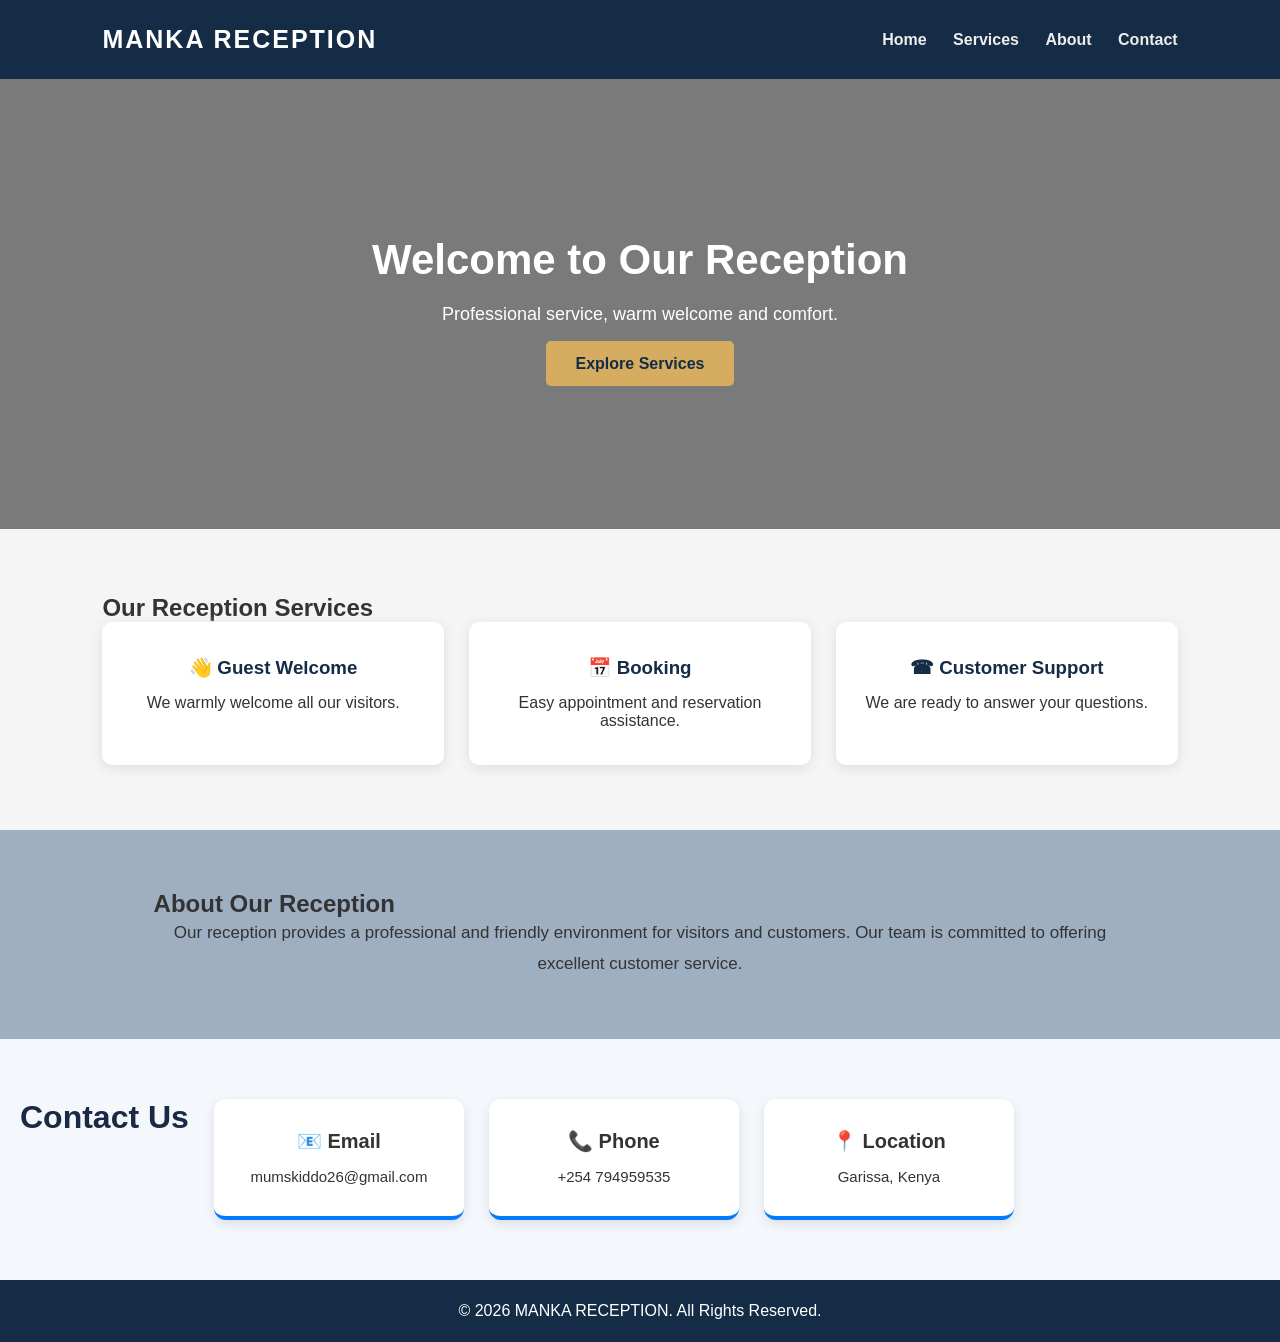
<file: reception counter/index.html>
<!DOCTYPE html>
<html lang="en">
<head>
    <meta charset="UTF-8">
    <meta name="viewport" content="width=device-width, initial-scale=1.0">
    <title>MANKA RECEPTION</title>
    <link rel="stylesheet" href="style.css">
</head>

<body>

    <!-- HEADER -->
    <header>
        <h1>MANKA RECEPTION</h1>

        <nav>
            <a href="#home">Home</a>
            <a href="#services">Services</a>
            <a href="#about">About</a>
            <a href="#contact">Contact</a>
        </nav>
    </header>

    <!-- HERO SECTION -->
    <section class="hero" id="home">
        <div class="hero-content">
            <h2>Welcome to Our Reception</h2>
            <p>Professional service, warm welcome and comfort.</p>
            <a href="#services" class="btn">Explore Services</a>
        </div>
    </section>

    <!-- SERVICES -->
    <section class="services" id="services">
        <h2>Our Reception Services</h2>

        <div class="service-container">

            <div class="service">
                <h3>👋 Guest Welcome</h3>
                <p>We warmly welcome all our visitors.</p>
            </div>

            <div class="service">
                <h3>📅 Booking</h3>
                <p>Easy appointment and reservation assistance.</p>
            </div>

            <div class="service">
                <h3>☎ Customer Support</h3>
                <p>We are ready to answer your questions.</p>
            </div>

        </div>
    </section>

    <!-- ABOUT -->
    <section class="about" id="about">
        <h2>About Our Reception</h2>

        <p>
            Our reception provides a professional and friendly
            environment for visitors and customers. Our team
            is committed to offering excellent customer service.
        </p>
    </section>

    
<!-- CONTACT -->
<section class="contact" id="contact">
    <h2>Contact Us</h2>

    <div class="contact-info">

        <div class="contact-box">
            <h3>📧 Email</h3>
            <a href="mailto:mumskiddo26@gmail.com">
                mumskiddo26@gmail.com
            </a>
        </div>

        <div class="contact-box">
            <h3>📞 Phone</h3>
            <a href="tel:+254794959535">
                +254 794959535
            </a>
        </div>

        <div class="contact-box">
            <h3>📍 Location</h3>
            <a href="https://www.google.com/maps/search/?api=1&query=Garissa+Kenya" target="_blank">
                Garissa, Kenya
            </a>
        </div>

    </div>
</section>


    <!-- FOOTER -->
    <footer>
        <p>© 2026 MANKA RECEPTION. All Rights Reserved.</p>
    </footer>

</body>
</html>
</file>
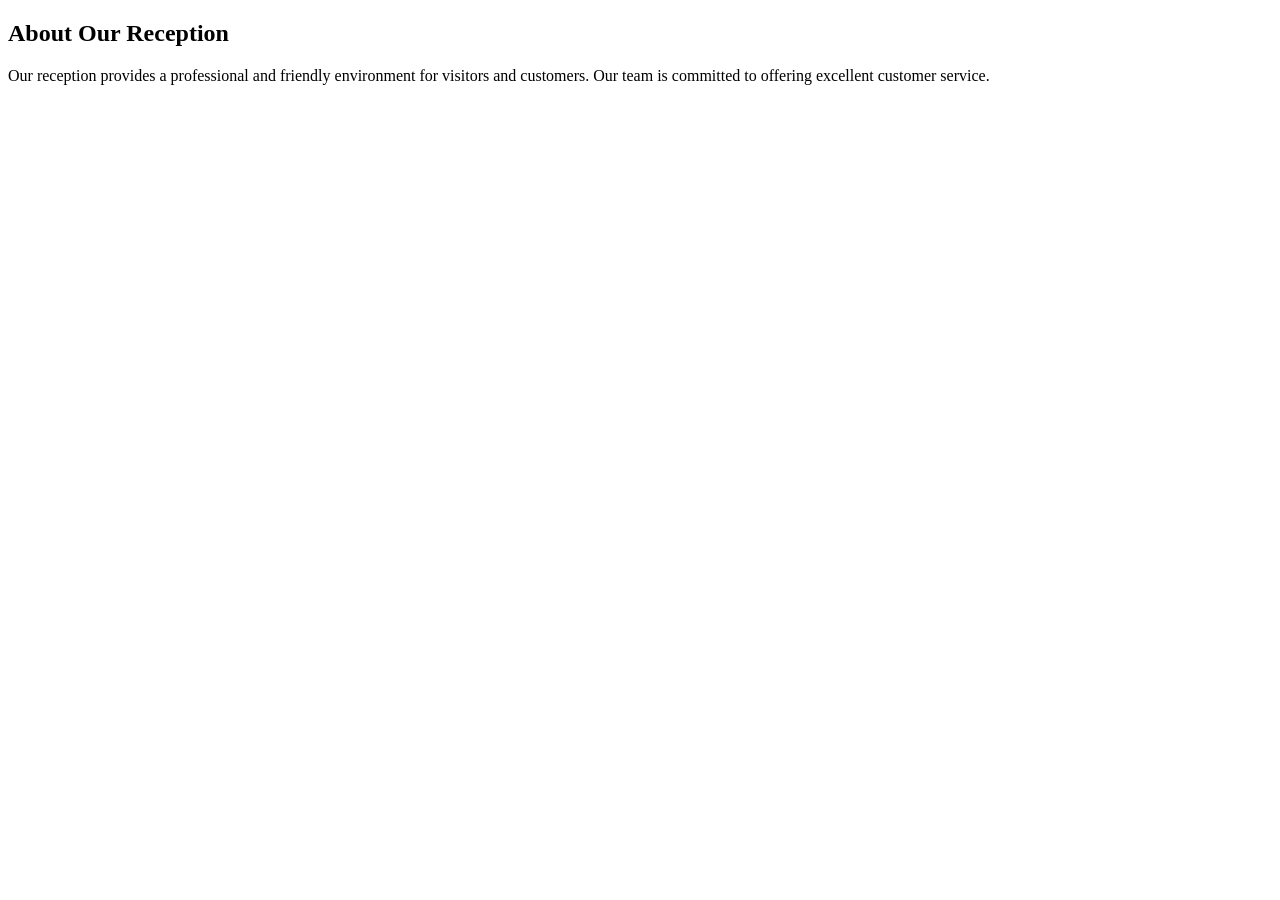
<file: reception counter/about.html>
<!DOCTYPE html>
<html lang="en">
<head>
    <meta charset="UTF-8">
    <meta name="viewport" content="width=device-width, initial-scale=1.0">
    <title>Document</title>
</head>
<body>
    <section class="about" id="about">
        <h2>About Our Reception</h2>

        <p>
            Our reception provides a professional and friendly
            environment for visitors and customers. Our team
            is committed to offering excellent customer service.
        </p>
    </section>

</body>
</html>
</file>
<file: reception counter/style.css>
/* GENERAL SETTINGS */

* {
    margin: 0;
    padding: 0;
    box-sizing: border-box;
}

body {
    font-family: Arial, sans-serif;
    background: #f5f5f5;
    color: #333;
}

/* HEADER */

header {
    background: #142c45;
    color: white;
    padding: 25px 8%;
    display: flex;
    justify-content: space-between;
    align-items: center;
}

header h1 {
    font-size: 25px;
    letter-spacing: 2px;
}

nav a {
    color: rgb(240, 237, 237);
    text-decoration: none;
    margin-left: 22px;
    font-weight: bold;
}

nav a:hover {
    color: #d6ad60;
}

/* HERO SECTION */

.hero {
    height: 450px;

    background:
    linear-gradient(rgba(0,0,0,.5), rgba(0,0,0,.5)),
    url("https://images.unsplash.com/photo-1566073771259-6a8506099945?w=1600");

    background-size: cover;
    background-position: center;

    display: flex;
    justify-content: center;
    align-items: center;
    text-align: center;
    color: white;
}

.hero h2 {
    font-size: 42px;
    margin-bottom: 20px;

}

.hero p {
    font-size: 18px;
    margin-bottom: 30px;
    transition: transform 0.2s ease;
}
.btn {
    background: #d6ad60;
    color: #142c45;
    padding: 14px 30px;
    text-decoration: none;
    border-radius: 5px;
    font-weight: bold;
    
    
}

/* SERVICES */

.services {
    padding: 65px 8%;
    text-align: center;
}

.services h2,
.about h2,
.contact,



.service-container {
    display: flex;
    gap: 25px;
}
.service {
    flex: 1;
    background: white;
    padding: 35px 20px;
    border-radius: 10px;
    box-shadow: 0 3px 12px #ddd;
    transition: tranform 0.2s ease;
}
.service:hover{
 transform: scale(0.9);
 color: rgb(218, 239, 155);
 background-color: rgb(215, 215, 202);
}

.service h3 {
    color: #142c45;
    margin-bottom: 15px;
}

/* ABOUT */




/* CONTACT SECTION */
.contact {
    padding: 60px 20px;
    text-align: center;
    background: #f4f7fb;
}

.contact h2 {
    font-size: 32px;
    color: #1a2a45;
    margin-bottom: 30px;
}

.contact-info {
    display: flex;
    justify-content: center;
    align-items: center;
    gap: 25px;
    flex-wrap: wrap;
}

.contact-box {
    background: white;
    padding: 30px 20px;
    width: 250px;
    border-radius: 12px;
    box-shadow: 0 4px 12px rgba(0,0,0,0.1);
    transition: 0.4s ease;
    border-bottom: 4px solid #007bff;
}

.contact-box:hover {
    transform: translateY(-10px);
    background: #007bff;
    color: white;
    box-shadow: 0 10px 25px rgba(0,0,0,0.2);
}

.contact-box h3 {
    margin-bottom: 15px;
    font-size: 20px;
}

.contact-box a {
    color: #333;
    text-decoration: none;
    font-size: 15px;
    transition: 0.3s;
}

.contact-box:hover a {
    color: white;
    text-decoration: underline;
}

.contact-box:hover h3 {
    color: white;
}


/* FOOTER */

footer {
    background: #142c45;
    color: white;
    text-align: center;
    padding: 22px;
}

/* RESPONSIVE DESIGN */

@media (max-width: 700px) {

    header {
        flex-direction: column;
        gap: 20px;
    }

    nav a {
        margin: 6px;
    }

    .service-container {
        flex-direction: column;
    }

    .hero h2 {
        font-size: 28px;
    }
}
.about {
    padding: 60px 12%;
    background: #9fafc2;
    text-align: center;
}

.about p {
    line-height: 1.8;
    font-size: 17px;
}
</file>
